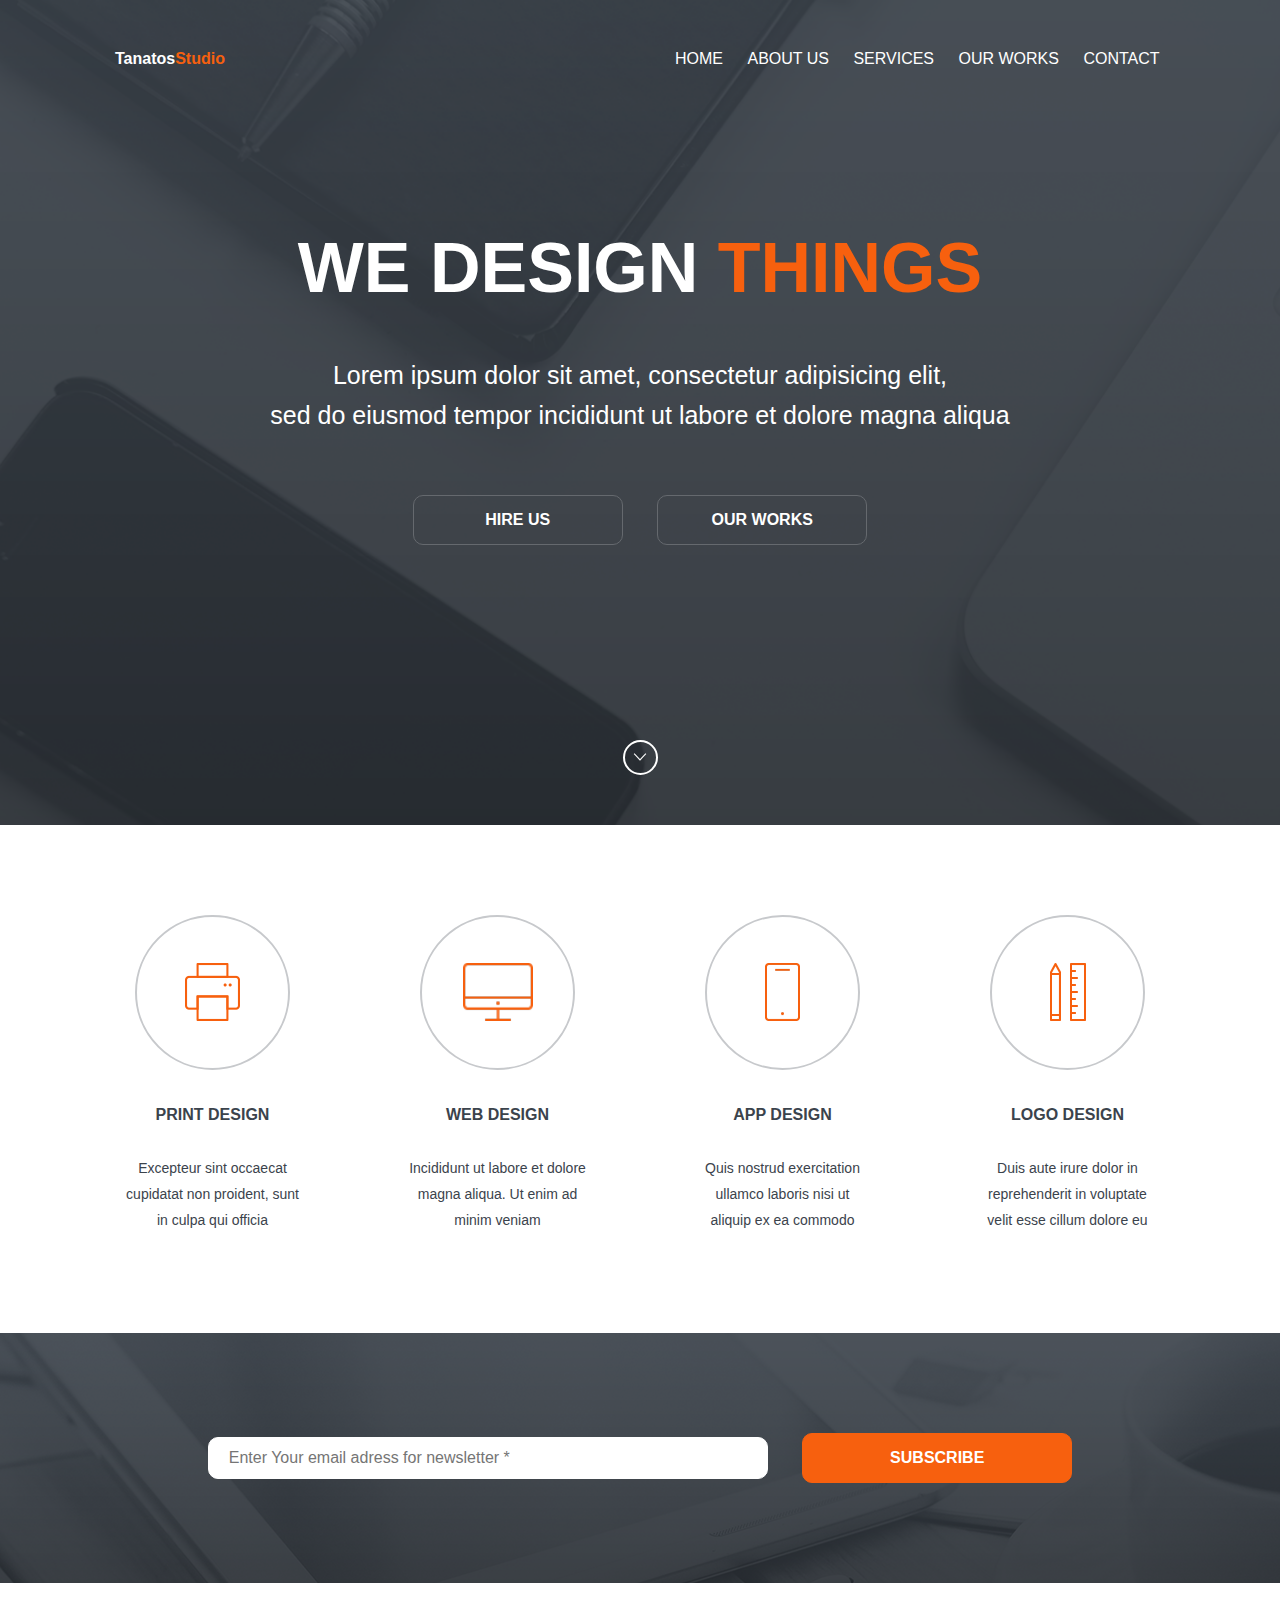
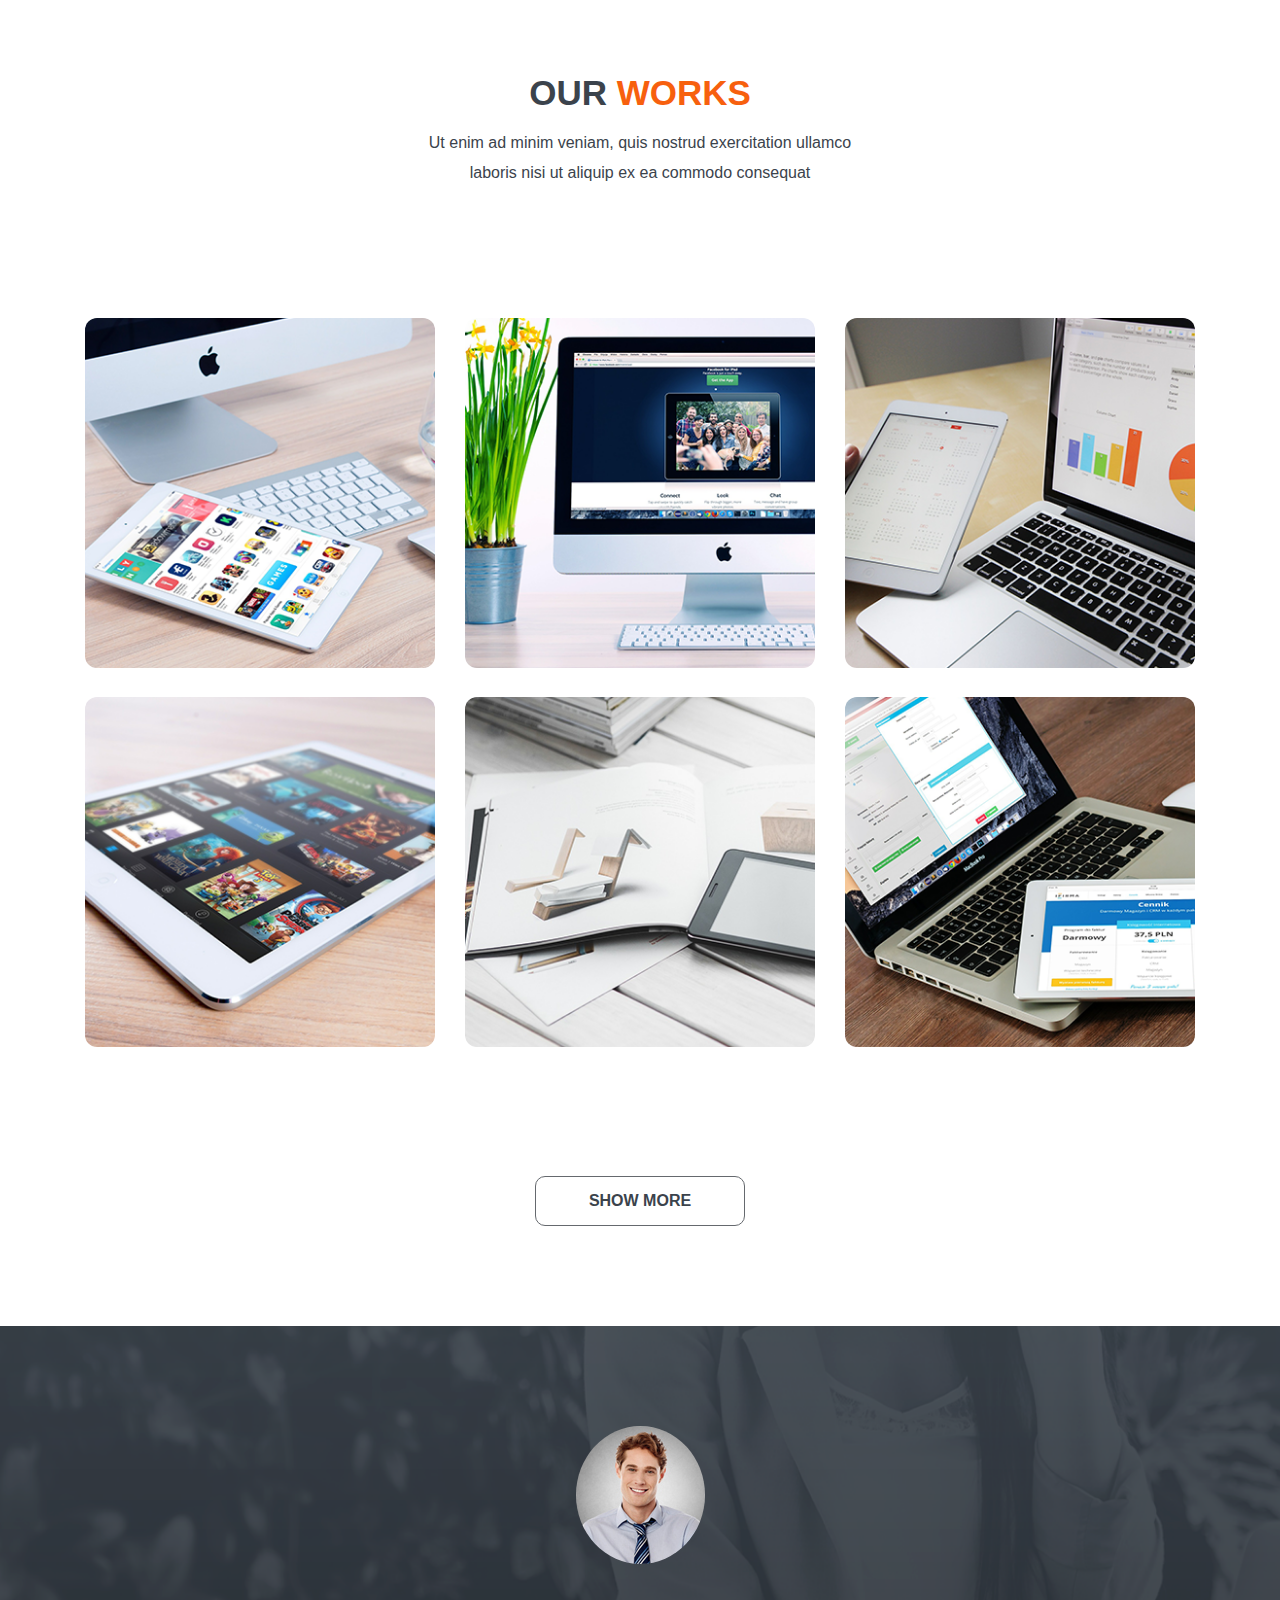
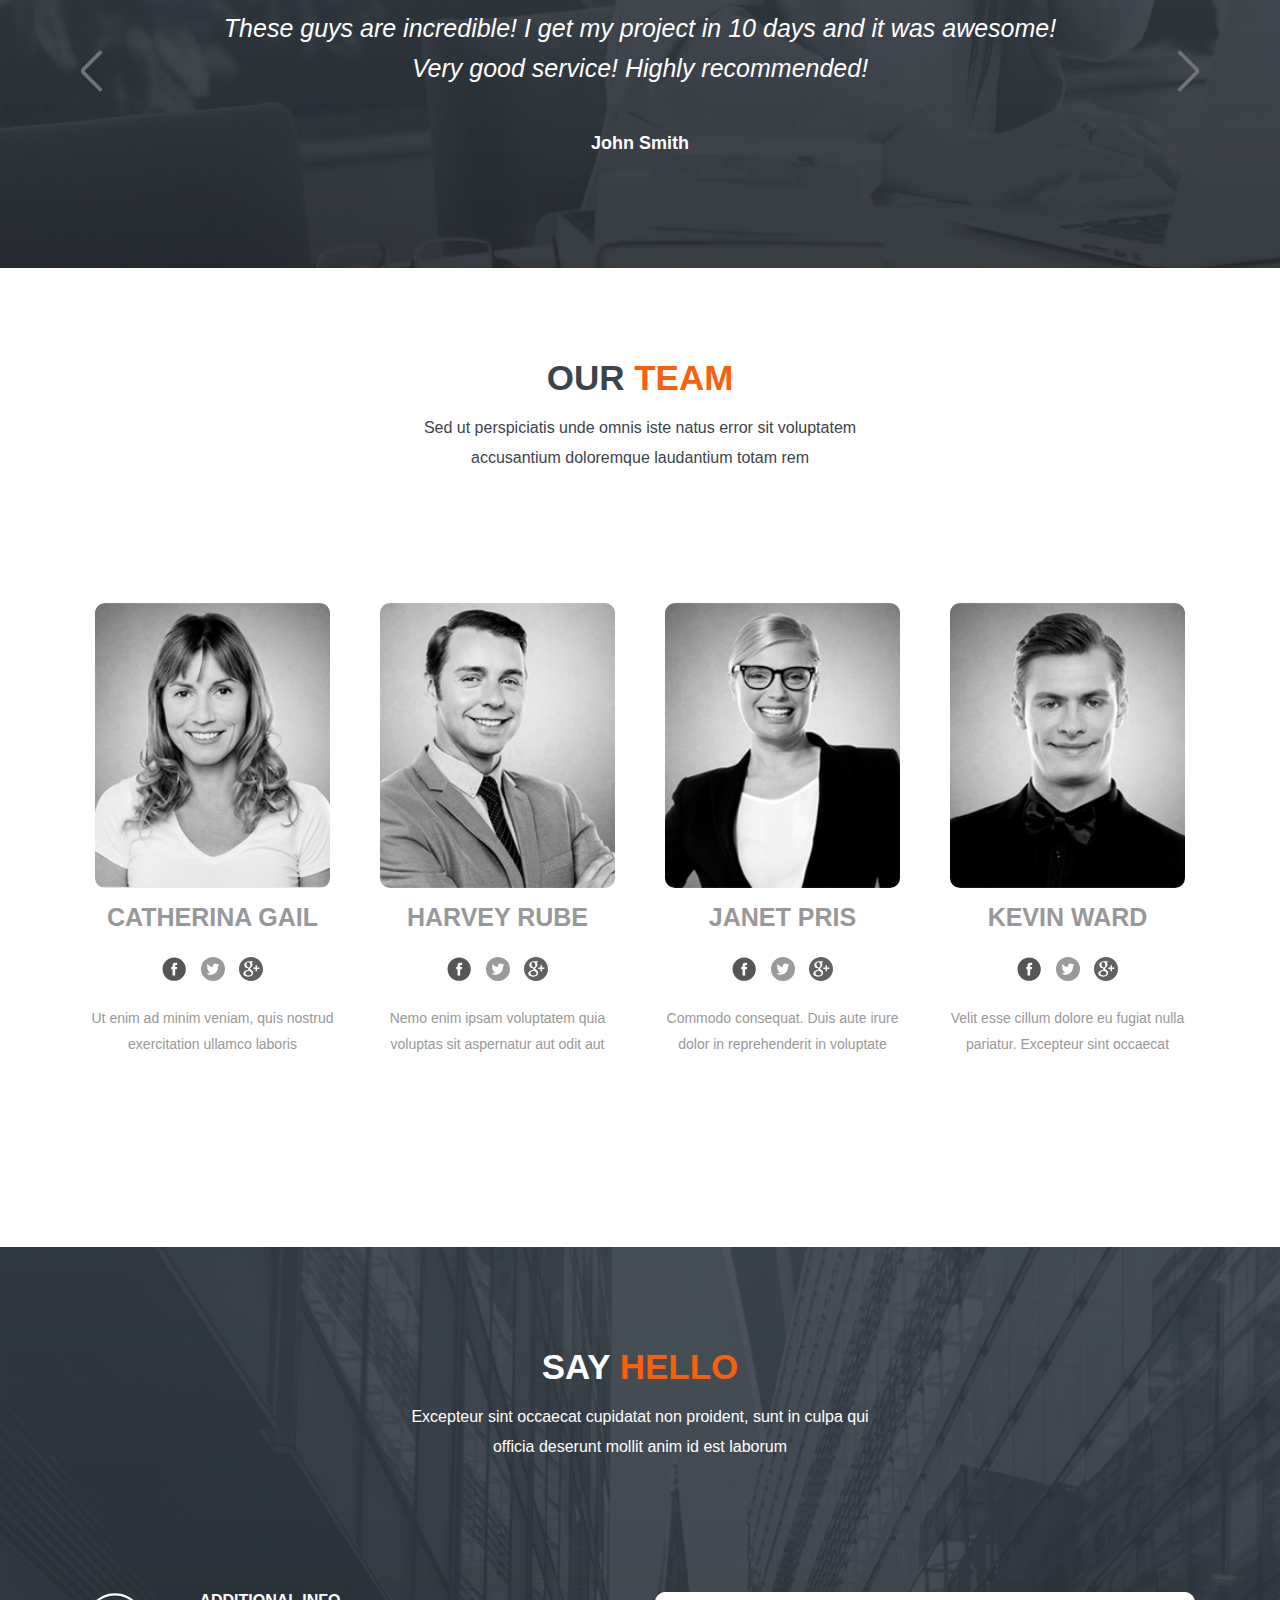
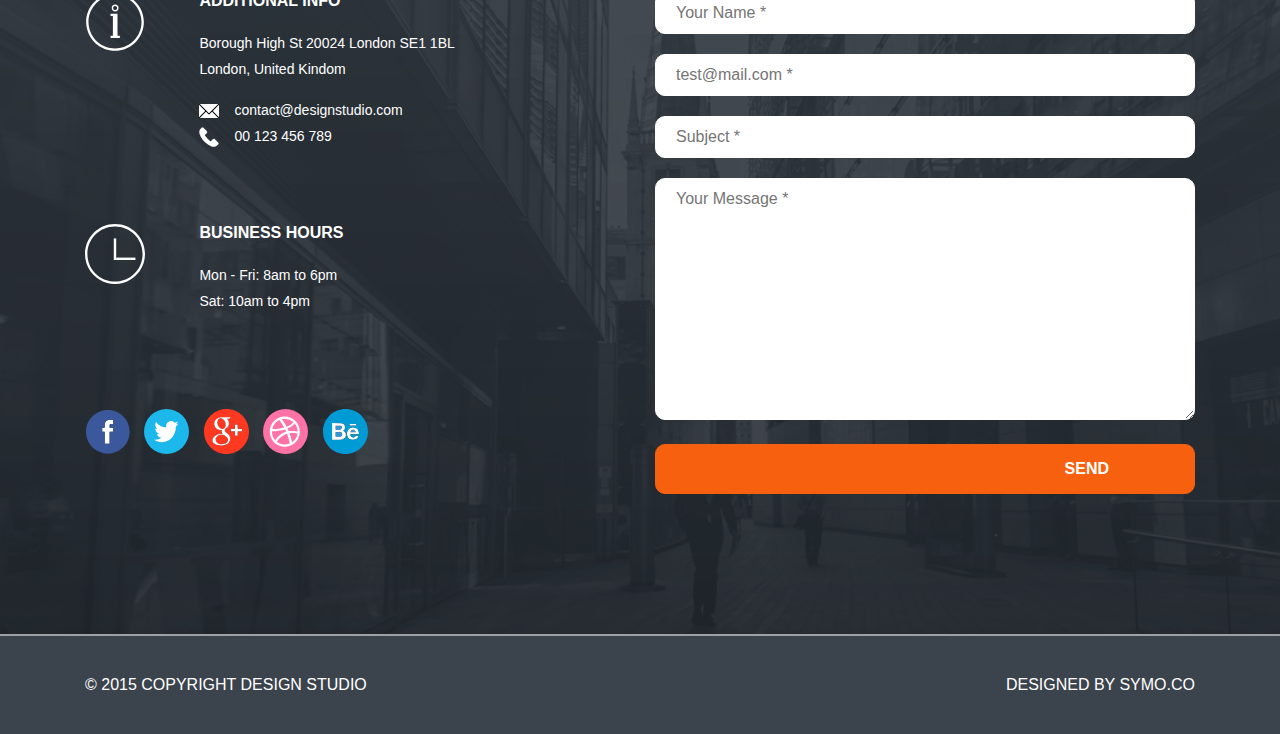
<file: index.html>
<!DOCTYPE html>
<html lang="en">
	<head>

		<!-- ––––––––––––––––––––––––– Basic Page Needs –––––––––––––––– -->
		<meta charset="utf-8">
		<title>Tanatos</title>

		<!-- ––––––––––––––––––––––– Mobile Specific Metas ––––––––––––––––– -->
		<meta name="viewport" content="width=device-width, initial-scale=1">

		<!-- –––––––––––––––––––––– CSS –––––––––––––––––––––––––––– -->
		<link rel="stylesheet" href="css/bootstrap-grid.min.css">
		<link rel="stylesheet" href="css/reset.css">
		<link rel="stylesheet" href="css/normalize.css">
		<link rel="stylesheet" href="css/styles.css">
	</head>
		<!-- ––––––––––––––––––––– Content ––––––––––––––––––––––––––––– -->
	<body>
		<!--––––––––––––––––––––––– Header ––––––––––––––––––––––––––– -->
		<div class="header">
			<div class="container">
				<div class="row">
					<div class="col-6">
						<a href="#"><p class="main-logo">Tanatos<span>Studio</span></p></a>
					</div>
					<div class="col-6">
						<nav class="main-menu">
							<ul class="menu">
								<li><a href="#home">home</a></li>
								<li><a href="#our-team">about us</a></li>
								<li><a href="#our-services">services</a></li>
								<li><a href="#our-works">our works</a></li>
								<li><a href="#say-hello">contact</a></li>
							</ul>
						</nav>
					</div>
				</div>
				<div class="row">
					<div class="col-12">
						<div class="slider">
							<h1 class="title">we design <span>things</span></h1>
							<p class="subtitle">Lorem ipsum dolor sit amet, consectetur 
								adipisicing elit,<br> sed do eiusmod tempor incididunt ut labore 
								et dolore magna aliqua</p>
						</div>
					</div>
				</div>
				<div class="row">
					<div class="col-12">
						<div class="header-buttons">
							<button class="button-a">hire us</button>
							<button class="button-a">our works</button>
						</div>
					</div>
				</div>
				<div class="row">
					<div class="col-12">
						<div class="header-circle">
							<a href="#"></a>
						</div>
					</div>
				</div>
			</div>
		</div>
		
		<!-- –––––––––––––––––––––– Our Services –––––––––––––––––––––––––––– -->
		<section class="our-services">
			<div class="container">
				<div class="row">
					<div class="col-md-3">
						<div class="circle">
							<img class="design-img" src="images/print-design.png" alt="print-design">
						</div>
						<p class="design-title">print design</p>
						<p class="design-subtitle">Excepteur sint occaecat cupidatat non 
							proident, sunt in culpa qui officia</p>
					</div>
					<div class="col-md-3">
						<div class="circle">
							<img class="design-img" src="images/web-design.png" alt="web-design">
						</div>
						<p class="design-title">web design</p>
						<p class="design-subtitle">Incididunt ut labore et dolore magna 
							aliqua. Ut enim ad minim veniam</p>
					</div>
					<div class="col-md-3">
						<div class="circle">
							<img class="design-img" src="images/app-design.png" alt="app-design">
						</div>
						<p class="design-title">app design</p>
						<p class="design-subtitle">Quis nostrud exercitation ullamco 
							laboris nisi ut aliquip ex ea commodo</p>
					</div>
					<div class="col-md-3">
						<div class="circle">
							<img class="design-img" src="images/logo-design.png" alt="logo-design">
						</div>
						<p class="design-title">logo design</p>
						<p class="design-subtitle">Duis aute irure dolor in reprehenderit in 
							voluptate velit esse cillum dolore eu</p>
					</div>
				</div>
			</div>
		</section>

		<!-- –––––––––––––––––––––– Newsletter –––––––––––––––––––––––––––– -->
		<section class="newsletter">
			<div class="container">
				<div class="row">
					<div class="col">
						<form>
							<input type="email" class="u-full-width" placeholder="Enter Your email adress for newsletter *">
							<input type="submit" class="button-primary" value="subscribe">
						</form>
					</div>
				</div>
			</div>
		</section>

		<!-- –––––––––––––––––––––– Our Works –––––––––––––––––––––––––––– -->
		<section class="our-works">
			<div class="container">
				<div class="row">
					<div class="col">
						<p class="title">our <span>works</span></p>
						<p class="subtitle">Ut enim ad minim veniam, quis nostrud 
							exercitation ullamco laboris nisi ut aliquip ex ea commodo 
							consequat</p>
					</div>
				</div>
				<div class="row">
					<div class="col-md-4 magic">
							<img src="images/P1.png" alt="">
							<div class="overlay">
								<p class="header-overlay">abazoo website</p>
								<p class="about-overlay">Quis nostrud exercitation ullamco 
									laboris nisi ut aliquip ex ea</p>
								<input type="button" class="button-primary" value="show project">
							</div>
					</div>
					<div class="col-md-4 magic">
						<img src="images/P2.png" alt="">
						<div class="overlay">
							<p class="header-overlay">abazoo website</p>
							<p class="about-overlay">Quis nostrud exercitation ullamco laboris 
								nisi ut aliquip ex ea</p>
							<input type="button" class="button-primary" value="show project">
						</div>
					</div>
					<div class="col-md-4 magic">
						<img src="images/P3.png" alt="">
						<div class="overlay">
							<p class="header-overlay">abazoo website</p>
							<p class="about-overlay">Quis nostrud exercitation ullamco laboris 
								nisi ut aliquip ex ea</p>
							<input type="button" class="button-primary" value="show project">
						</div>
					</div>
				</div>
				<div class="row">
					<div class="col-md-4 magic">
						<img src="images/P4.png" alt="">
						<div class="overlay">
							<p class="header-overlay">abazoo website</p>
							<p class="about-overlay">Quis nostrud exercitation ullamco laboris 
								nisi ut aliquip ex ea</p>
							<input type="button" class="button-primary" value="show project">
						</div>
					</div>
					<div class="col-md-4 magic">
						<img src="images/P5.png" alt="">
						<div class="overlay">
							<p class="header-overlay">abazoo website</p>
							<p class="about-overlay">Quis nostrud exercitation ullamco laboris 
								nisi ut aliquip ex ea</p>
							<input type="button" class="button-primary" value="show project">
						</div>
					</div>
					<div class="col-md-4 magic">
						<img src="images/P6.png" alt="">
						<div class="overlay">
							<p class="header-overlay">abazoo website</p>
							<p class="about-overlay">Quis nostrud exercitation ullamco laboris 
								nisi ut aliquip ex ea</p>
							<input type="button" class="button-primary" value="show project">
						</div>
					</div>
				</div>
				<div class="row">
					<div class="col">
						<input type="button" class="button-primary" value="show more">
					</div>
				</div>
			</div>
		</section>

		<!-- –––––––––––––––––––––– What Clients Say –––––––––––––––––––––––––––– -->
		<section class="what-clients-say">
			<div class="container">
				<div class="row">
					<div class="col-1"><div class="arrow arrow-left"></div></div>
					<div class="col-10">
						<div class="what-clients-say__text">	
							<img class="avatar" src="images/john-smith.jpg" alt="john-smith">
							<p class="comment">These guys are incredible! I get my project in 10 
								days and it was awesome!<br>Very good service! Highly recommended!</p>
							<p class="author">John Smith</p>
						</div>
					</div>
					<div class="col-1" style="margin-left: 0;">
						<div class="arrow arrow-right"></div>
					</div>
				</div>
			</div>
		</section>

		<!-- –––––––––––––––––––––– Our Team –––––––––––––––––––––––––––– -->
		<section class="our-team">
			<div class="container">
				<div class="row">
					<div class="col">
						<p class="title">our <span>team</span></p>
						<p class="subtitle">Sed ut perspiciatis unde omnis iste natus error 
							sit voluptatem accusantium doloremque laudantium totam rem</p>
					</div>
				</div>
				<div class="row">
					<div class="col-md-3">
						<div class="team-img" style="background-image: url(images/catherina-gail.jpg);"></div>
						<p class="name-team">catherina gail</p>
						<a href=""><img class="soc-icon-team" src="images/f-ico.svg" alt="f-ico"></a>
						<a href=""><img class="soc-icon-team ico-t" src="images/t-ico.svg" alt="t-ico"></a>
						<a href=""><img class="soc-icon-team" src="images/g-ico.svg" alt="g-ico"></a>
						<p class="about-team">Ut enim ad minim veniam, quis nostrud exercitation ullamco laboris</p>
					</div>
					<div class="col-md-3">
						<div class="team-img" style="background-image: url(images/harvey-rube.jpg);"></div>
						<p class="name-team">harvey rube</p>
						<a href=""><img class="soc-icon-team" src="images/f-ico.svg" alt="f-ico"></a>
						<a href=""><img class="soc-icon-team ico-t" src="images/t-ico.svg" alt="t-ico"></a>
						<a href=""><img class="soc-icon-team" src="images/g-ico.svg" alt="g-ico"></a>
						<p class="about-team">Nemo enim ipsam voluptatem quia voluptas sit aspernatur aut odit aut</p>
					</div>
					<div class="col-md-3">
						<div class="team-img" style="background-image: url(images/janet-pris.jpg);"></div>
						<p class="name-team">janet pris</p>
						<a href=""><img class="soc-icon-team" src="images/f-ico.svg" alt="f-ico"></a>
						<a href=""><img class="soc-icon-team ico-t" src="images/t-ico.svg" alt="t-ico"></a>
						<a href=""><img class="soc-icon-team" src="images/g-ico.svg" alt="g-ico"></a>
						<p class="about-team">Commodo consequat. Duis aute irure dolor in reprehenderit in voluptate</p>
					</div>
					<div class="col-md-3">
						<div class="team-img" style="background-image: url(images/kevin-ward.jpg);"></div>
						<p class="name-team">kevin ward</p>
						<a href=""><img class="soc-icon-team" src="images/f-ico.svg" alt="f-ico"></a>
						<a href=""><img class="soc-icon-team ico-t" src="images/t-ico.svg" alt="t-ico"></a>
						<a href=""><img class="soc-icon-team" src="images/g-ico.svg" alt="g-ico"></a>
						<p class="about-team">Velit esse cillum dolore eu fugiat nulla pariatur. Excepteur sint occaecat</p>
					</div>
				</div>
			</div>
		</section>

		<!-- –––––––––––––––––––––– Say Hello –––––––––––––––––––––––––––– -->
		<section class="say-hello">
			<div class="container">
				<div class="row">
					<div class="col">
						<p class="title">say <span>hello</span></p>
						<p class="subtitle">Excepteur sint occaecat cupidatat non proident, 
							sunt in culpa qui officia deserunt mollit anim id est laborum</p>
					</div>
				</div>
				<div class="row">
					<div class="col-6">
						<div class="additional-info">
							<div class="additional-info__img">
								<img class="info-ico" src="images/info-ico.svg" alt="info-ico">
							</div>
							<div class="additional-info__text">
								<p class="contact-title">additional info</p>
								<p class="contact-about">Borough High St 20024 London SE1 1BL</p>
								<p class="contact-about">London, United Kindom</p>
								<div class="m-and-p">
									<p class="contact-about"><img class="contact-icon" src="images/message-ico.svg" 
										alt="message-ico">contact@designstudio.com</p>
									<p class="contact-about"><img class="contact-icon" src="images/phone-ico.svg" 
										alt="phone-ico">00 123 456 789</p>
								</div>
							</div>
						</div>						
						<div class="buisness-hours">
							<div class="buisness-hours__img">
								<img class="info-ico" src="images/Clock-ico.svg" alt="Clock-ico">
							</div>
							<div class="buisness-hours__text">
								<p class="contact-title">business hours</p>
								<p class="contact-about">Mon - Fri: 8am to 6pm</p>
								<p class="contact-about">Sat: 10am to 4pm</p>
							</div>
						</div>
						<div class="soc-icons">
							<a href="#"><img class="soc-ico" src="images/f-ico.svg" alt="f-ico"></a>
							<a href="#"><img class="soc-ico" src="images/t-ico.svg" alt="t-ico"></a>
							<a href="#"><img class="soc-ico" src="images/g-ico.svg" alt="g-ico"></a>
							<a href="#"><img class="soc-ico" src="images/ball-ico.svg" alt="ball-ico"></a>
							<a href="#"><img class="soc-ico" src="images/behance-ico.svg" alt="behance-ico"></a>
						</div>
					</div>
					<div class="col-6">
						<form>
							<input class="u-full-width" type="text" placeholder="Your Name *" required>
							<input class="u-full-width" type="email" placeholder="test@mail.com *" required>
							<input class="u-full-width" type="text" placeholder="Subject *" required>
							<textarea class="u-full-width" placeholder="Your Message *" rows="6" cols="65" required></textarea>
							<input class="button-primary" type="submit" value="send">
						</form>
					</div>
				</div>
			</div>
		</section>

		<!-- –––––––––––––––––––––– Footer –––––––––––––––––––––––––––– -->
		<footer class="page-footer">
			<div class="container">
				<div class="row">
					<div class="col">
						<div class="copyright">&copy; 2015 copyright design studio</div>
						<div class="designed"> designed by <a href="#"><span>symo.co</span></a></div>
					</div>
				</div>
			</div>
		</footer>
	</body>
</html>
</file>
<file: css/styles.css>
@import 'http://webfonts.ru/import/opensans.css';
/*
	Open Sans, 300, 300 italic, 400, 400 italic, 600, 600 italic, 700, 700 italic, 800, 800 italic
*/
*,
body div {
  box-sizing: border-box;
  margin: 0;
  padding: 0;
}
html {
  font-family: 'Open Sans', sans-serif;
}
li {
  list-style: none;
}
a {
  text-decoration: none;

  color: #fff;
}
.button-a,
.button-primary,
.u-full-width:focus {
  outline: none;
}
.header {
  padding: 50px 0 50px;

  color: #fff;
  background: url(../images/header-background.png) center center;
  background-size: cover;
}
.main-logo {
  font-size: 16px;
  font-weight: 600;

  display: inline-block;

  margin: 0 0 0 30px;
}
.main-menu ul {
  margin: 0;
}
.main-menu,
.main-menu li {
  display: inline-block;
}
.main-menu a {
  padding-left: 20px;

  text-transform: uppercase;
}
.slider {
  margin-top: 160px;

  text-align: center;
}
.slider .title,
.slider .title > span {
  font-size: 70px;
  font-weight: 900;

  text-transform: uppercase;
}
.main-logo span,
.title span {
  font-weight: 600;

  color: #f7600e;
}

.slider .subtitle {
  font-size: 25px;
  line-height: 40px;

  margin: 5px auto 60px;
}
.header-buttons {
  text-align: center;
}
.button-primary,
.button-a {
  font-weight: 600;

  width: 210px;
  height: 50px;

  -webkit-transition: all .4s ease-out;
       -o-transition: all .4s ease-out;
          transition: all .4s ease-out;
  text-transform: uppercase;

  border: 1px solid #65696e;
  border-radius: 10px;
  background-color: transparent;
}
.button-a:hover,
.newsletter .button-primary,
.say-hello .button-primary {
  border-color: #f7600e;
  background-color: #f7600e;
}
.button-a {
  margin-right: 30px;
}
.header-buttons .button-a:last-child {
  margin-right: 0;
}
.header-circle {
  width: 35px;
  height: 35px;
  margin: 195px auto 0;

  cursor: pointer;

  border: 2px solid #fff;
  border-radius: 50%;
  background: url(../images/arrow-down.png) no-repeat center;
}
.circle {
  width: 155px;
  height: 155px;
  margin: 0 auto;

  border: 2px solid #c7c9cc;
  border-radius: 50%;
}
.design-img {
  margin-top: 46px;
}
.design-title {
  font-size: 16px;
  font-weight: 600;
  line-height: 40px;

  margin: 25px auto 20px;

  text-transform: uppercase;
}
.design-subtitle {
  font-size: 14px;
  line-height: 26px;

  max-width: 178px;
  margin: 0 auto;
}
.newsletter {
  text-align: center;

  background: url(../images/newsletter-background.png) center center;
  background-size: cover;
}
.newsletter form {
  padding: 100px 0;
}
.u-full-width {
  font-size: 16px;
  font-weight: 300;
  line-height: 40px;

  padding-left: 20px;

  color: #3b434c;
  border: 1px solid #fff;
  border-radius: 10px;
}
.newsletter .u-full-width {
  width: 560px;
  margin-right: 30px;
}
.newsletter .button-primary {
  width: 270px;

  color: #fff;
}
.our-works,
.our-team,
.say-hello,
.our-services {
  padding: 90px 0 100px;

  text-align: center;

  color: #3b434c;
}
.our-works .title,
.our-team .title,
.say-hello .title {
  font-size: 35px;
  font-weight: 600;
  line-height: 40px;

  text-transform: uppercase;
}
.our-works .subtitle,
.our-team .subtitle,
.say-hello .subtitle {
  font-size: 16px;
  line-height: 30px;

  max-width: 470px;
  margin: 15px auto 130px;
}
.magic {
  position: relative;
}
.overlay {
  position: absolute;
  top: 0;
  right: 0;
  bottom: 0;
  left: 0;

  visibility: hidden;

  width: 350px;
  height: 350px;
  margin-left: 15px;

  -webkit-transition: all .4s ease-out;
       -o-transition: all .4s ease-out;
          transition: all .4s ease-out;

  opacity: 0;
  border-radius: 10px;
  background-color: rgba(247, 96, 14, .90);
}
.header-overlay {
  font-size: 25px;
  font-weight: 600;
  line-height: 40px;

  margin-top: 75px;

  text-transform: uppercase;

  color: #fff;
}
.about-overlay {
  font-size: 14px;
  line-height: 26px;

  margin: 20px 55px 50px 55px;

  color: #fff;
}
.our-works .overlay .button-primary {
  margin: 0 auto;

  color: #f7600e;
  border: none;
  background-color: #fff;
}
.magic:hover > .overlay {
  visibility: visible;

  opacity: 1;
}
.our-works img:first-child {
  margin-bottom: 25px;

  border-radius: 12px;
}
.our-works .button-primary {
  width: 210px;
  margin-top: 100px;

  color: #3b434c;
}
.what-clients-say {
  padding: 100px 0 105px;

  background: url(../images/w-c-s-b.png) center center;
  background-size: cover;
}
.avatar {
  border-radius: 50%;
}
.what-clients-say__text {
  text-align: center;

  color: #fff;
}
.comment {
  font-size: 25px;
  font-style: italic;
  line-height: 40px;

  margin: 40px 0 35px;
}
.author {
  font-size: 18px;
  font-weight: 600;
  line-height: 40px;
}
.arrow {
  width: 30px;
  height: 30px;
  margin-top: 230px;

  cursor: pointer;
  transform: rotate(45deg);

  border: 4px solid #707479;
  border-radius: 0 5px;
}
.arrow-left {
  border-top: transparent;
  border-right: transparent;
}
.arrow-right {
  float: right;

  border-bottom: transparent;
  border-left: transparent;
}
.team-img {
  width: 235px;
  height: 285px;
  margin: 0 auto;

  border-radius: 10px;
  background-position: center;
}
.name-team {
  font-size: 25px;
  font-weight: 600;

  margin: 15px 0 25px;

  text-transform: uppercase;
}
.soc-icon-team {
  width: 24px;
}
.ico-t {
  margin: 0 10px;
}
.about-team {
  font-size: 14px;
  line-height: 26px;

  margin: 20px 0 90px;
}
.our-team .col-md-3 * {
  -webkit-transition: all .1s ease-out;
       -o-transition: all .1s ease-out;
          transition: all .1s ease-out;
}
.team-img ~ p {
  color: #989898;
}
.team-img ~ a,
.team-img {
  -webkit-filter: grayscale(100%);
     -moz-filter: grayscale(100%);
      -ms-filter: grayscale(100%);
       -o-filter: grayscale(100%);
          filter: grayscale(100%);
}
.our-team .col-md-3:hover .team-img ~ p {
  cursor: pointer;

  color: #3b434c;
}
.our-team .col-md-3:hover .team-img ~ a,
.our-team .col-md-3:hover .team-img {
  -webkit-filter: none;
     -moz-filter: none;
      -ms-filter: none;
       -o-filter: none;
          filter: none;
}
.team-img {
  position: relative;

  -webkit-background-size: cover;
          background-size: cover;
}
.our-team .col-md-3:hover .team-img {
  width: 100%;
  height: 310px;
  margin-top: -25px;

  cursor: pointer;
}
.our-team .col-md-3:hover .team-img:after {
  position: absolute;
  right: 0;
  bottom: 0;
  left: 0;

  display: block;

  height: 5px;

  content: '';

  border-radius: 3px;
  background-color: #f7600e;
}
.say-hello {
  padding: 100px 0 140px;

  color: #fff;
  background: url('../images/s-h-b.png') center center;
  background-size: cover;
}
.say-hello .u-full-width {
  width: 100%;
  margin-bottom: 20px;
}
.say-hello .button-primary {
  width: 100%;
  padding-right: 85px;

  text-align: right;
}
.additional-info {
  margin-bottom: 75px;
}
.buisness-hours {
  margin-bottom: 95px;
}
.additional-info,
.buisness-hours {
  text-align: left;
}
.additional-info__img,
.additional-info__text,
.buisness-hours__img,
.buisness-hours__text {
  display: inline-block;
}
.additional-info__img,
.buisness-hours__img {
  margin-right: 50px;

  vertical-align: top;
}
.contact-title {
  font-weight: 600;

  margin-bottom: 20px;

  text-transform: uppercase;
}
.contact-about {
  font-size: 14px;
  line-height: 26px;
}
.contact-icon {
  width: 20px;
  margin-right: 15px;

  vertical-align: middle;
}
.m-and-p {
  margin-top: 15px;
}
.info-ico {
  width: 60px;
}
.soc-ico {
  width: 45px;
  margin-right: 10px;
}
.soc-icons {
  float: left;
}
.page-footer .copyright {
  display: inline-block;
}
.page-footer .designed {
  float: right;
}
.page-footer a:hover,
.main-menu a:hover {
  color: #f7600e;
}
.page-footer {
  padding: 40px 0;

  text-transform: uppercase;

  color: #fff;
  border-top: 2px solid #9da1a6;
  background-color: #3b434c;
}
</file>
